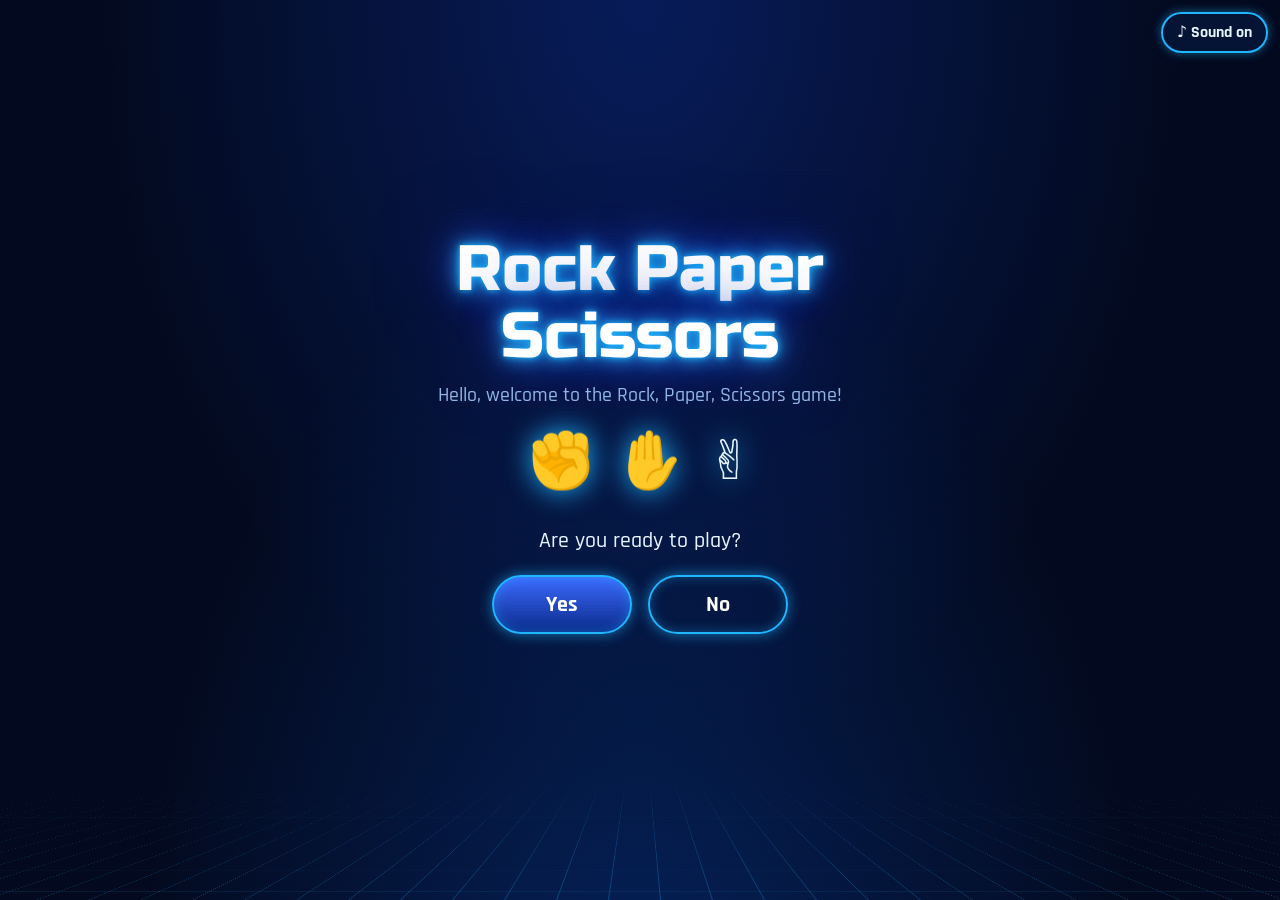
<file: index.html>
<!DOCTYPE html>
<html lang="en">
<head>
<meta charset="utf-8">
<meta name="viewport" content="width=device-width, initial-scale=1, viewport-fit=cover">
<title>Rock Paper Scissors</title>
<link rel="preconnect" href="https://fonts.googleapis.com">
<link rel="preconnect" href="https://fonts.gstatic.com" crossorigin>
<link href="https://fonts.googleapis.com/css2?family=Russo+One&family=Rajdhani:wght@500;700&display=swap" rel="stylesheet">
<link rel="stylesheet" href="style.css">
</head>
<body>
<div class="bg"></div>
<button id="soundBtn" class="sound" aria-pressed="true">♪ Sound on</button>
<main id="app" data-page="home">
  <h1 class="logo">Rock Paper Scissors</h1>
  <p class="tag">Hello, welcome to the Rock, Paper, Scissors game!</p>
  <div class="hero-icons" aria-hidden="true"><span>✊</span><span>✋</span><span>✌️</span></div>
  <p class="prompt">Are you ready to play?</p>
  <div class="row">
    <button id="yesBtn" class="cta">Yes</button>
    <button id="noBtn" class="cta ghost">No</button>
  </div>
  <p id="msg" class="msg" aria-live="polite"></p>
</main>
<script src="main.js"></script>
</body>
</html>
</file>
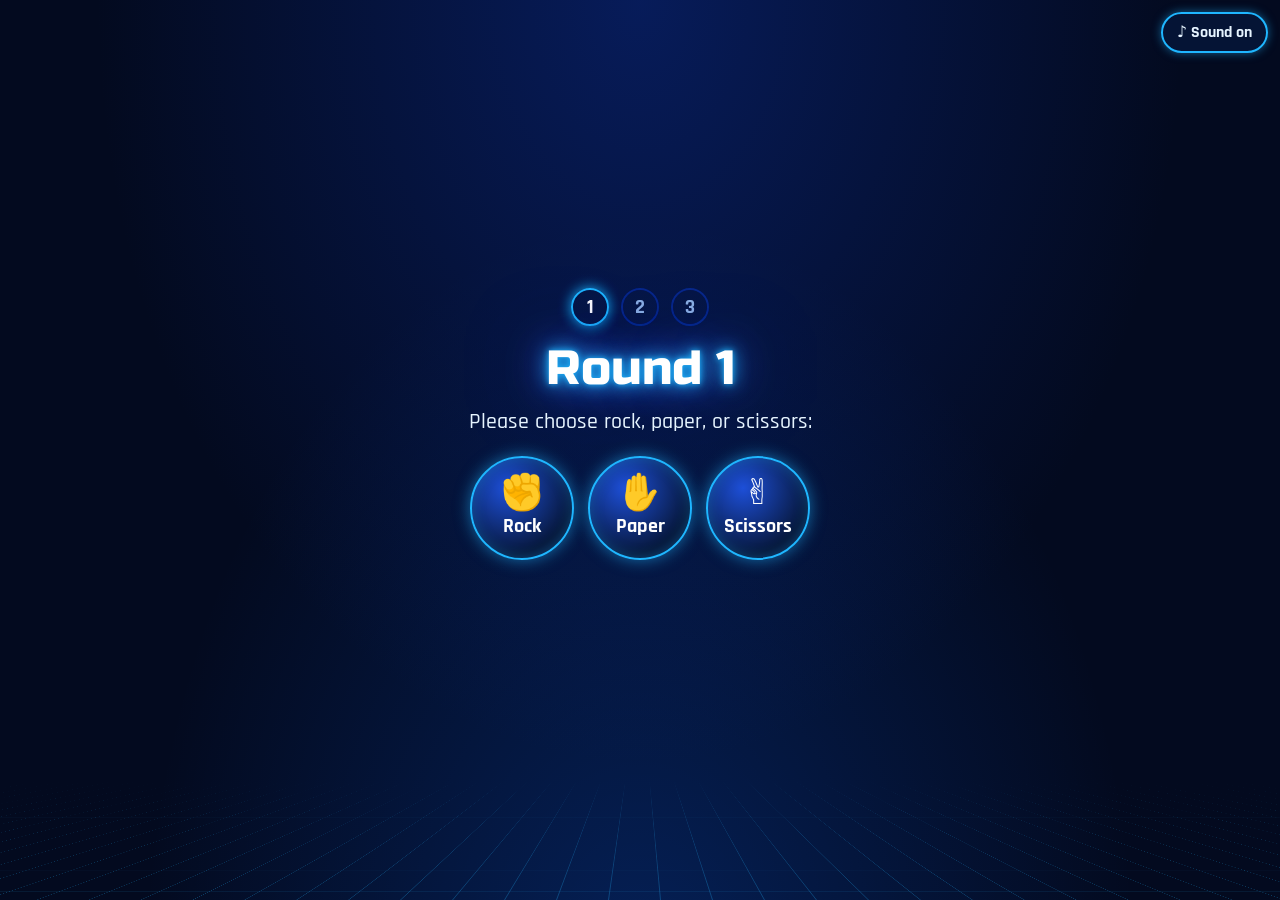
<file: page2.html>
<!DOCTYPE html>
<html lang="en">
<head>
<meta charset="utf-8">
<meta name="viewport" content="width=device-width, initial-scale=1, viewport-fit=cover">
<title>Round 1 · Rock Paper Scissors</title>
<link rel="preconnect" href="https://fonts.googleapis.com">
<link rel="preconnect" href="https://fonts.gstatic.com" crossorigin>
<link href="https://fonts.googleapis.com/css2?family=Russo+One&family=Rajdhani:wght@500;700&display=swap" rel="stylesheet">
<link rel="stylesheet" href="style.css">
</head>
<body>
<div class="bg"></div>
<button id="soundBtn" class="sound" aria-pressed="true">♪ Sound on</button>
<main id="app" data-page="round" data-round="1">
  <ol class="pips" aria-label="Round progress"><li>1</li><li>2</li><li>3</li></ol>
  <h1 class="title">Round 1</h1>
  <p class="prompt">Please choose rock, paper, or scissors:</p>
  <div class="choices">
    <button class="choice" data-choice="rock"><span class="icon">✊</span><span>Rock</span></button>
    <button class="choice" data-choice="paper"><span class="icon">✋</span><span>Paper</span></button>
    <button class="choice" data-choice="scissors"><span class="icon">✌️</span><span>Scissors</span></button>
  </div>
  <section class="arena" hidden>
    <div class="side"><p class="who">You chose</p><div class="card" id="youCard">?</div><p class="name" id="youName"></p></div>
    <div class="vs">VS</div>
    <div class="side"><p class="who">The computer chose</p><div class="card" id="cpuCard">?</div><p class="name" id="cpuName"></p></div>
  </section>
  <p id="result" class="result" aria-live="polite"></p>
  <div class="summary" hidden></div>
  <button id="nextBtn" class="cta" hidden>Next round</button>
</main>
<script src="main.js"></script>
</body>
</html>
</file>
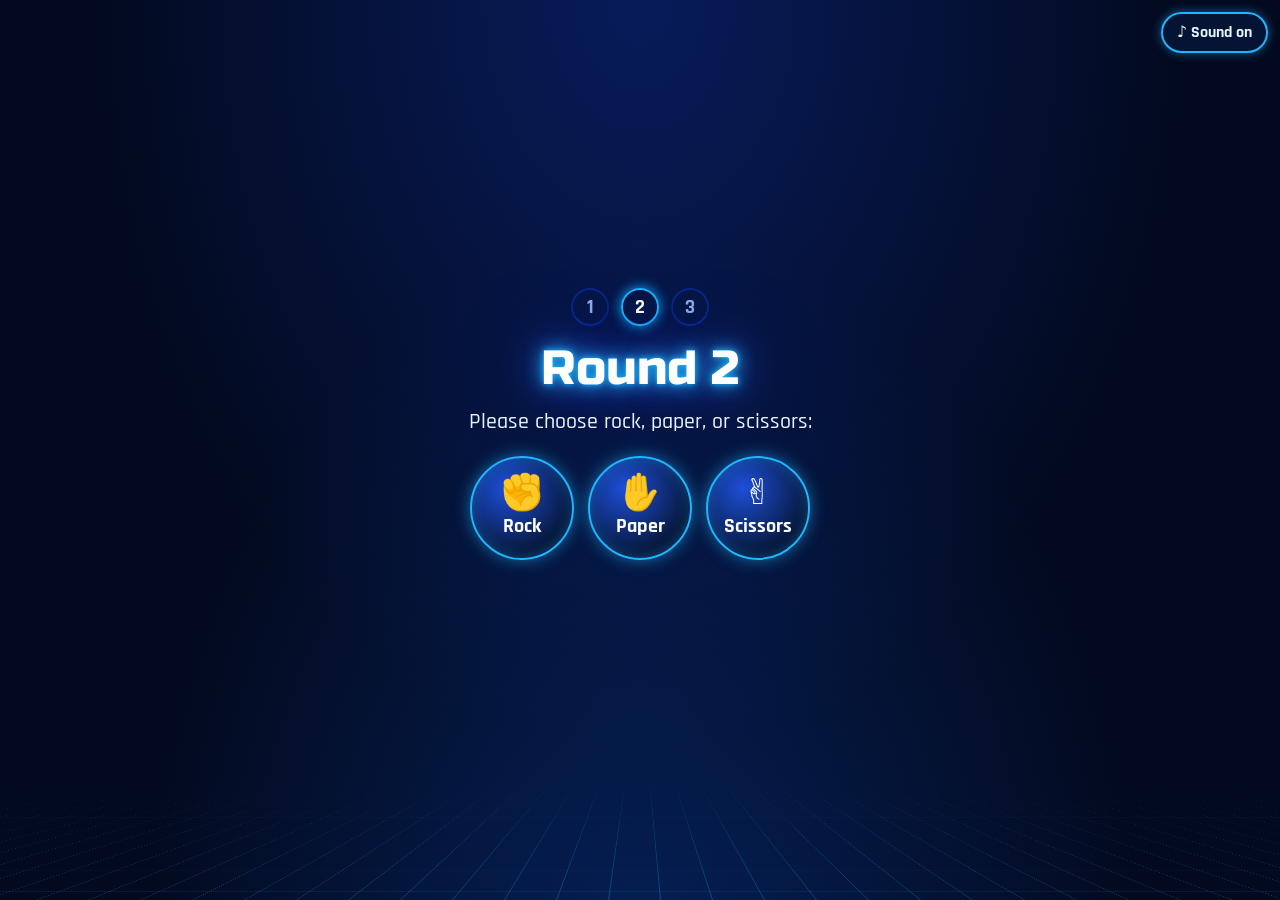
<file: page3.html>
<!DOCTYPE html>
<html lang="en">
<head>
<meta charset="utf-8">
<meta name="viewport" content="width=device-width, initial-scale=1, viewport-fit=cover">
<title>Round 2 · Rock Paper Scissors</title>
<link rel="preconnect" href="https://fonts.googleapis.com">
<link rel="preconnect" href="https://fonts.gstatic.com" crossorigin>
<link href="https://fonts.googleapis.com/css2?family=Russo+One&family=Rajdhani:wght@500;700&display=swap" rel="stylesheet">
<link rel="stylesheet" href="style.css">
</head>
<body>
<div class="bg"></div>
<button id="soundBtn" class="sound" aria-pressed="true">♪ Sound on</button>
<main id="app" data-page="round" data-round="2">
  <ol class="pips" aria-label="Round progress"><li>1</li><li>2</li><li>3</li></ol>
  <h1 class="title">Round 2</h1>
  <p class="prompt">Please choose rock, paper, or scissors:</p>
  <div class="choices">
    <button class="choice" data-choice="rock"><span class="icon">✊</span><span>Rock</span></button>
    <button class="choice" data-choice="paper"><span class="icon">✋</span><span>Paper</span></button>
    <button class="choice" data-choice="scissors"><span class="icon">✌️</span><span>Scissors</span></button>
  </div>
  <section class="arena" hidden>
    <div class="side"><p class="who">You chose</p><div class="card" id="youCard">?</div><p class="name" id="youName"></p></div>
    <div class="vs">VS</div>
    <div class="side"><p class="who">The computer chose</p><div class="card" id="cpuCard">?</div><p class="name" id="cpuName"></p></div>
  </section>
  <p id="result" class="result" aria-live="polite"></p>
  <div class="summary" hidden></div>
  <button id="nextBtn" class="cta" hidden>Next round</button>
</main>
<script src="main.js"></script>
</body>
</html>
</file>
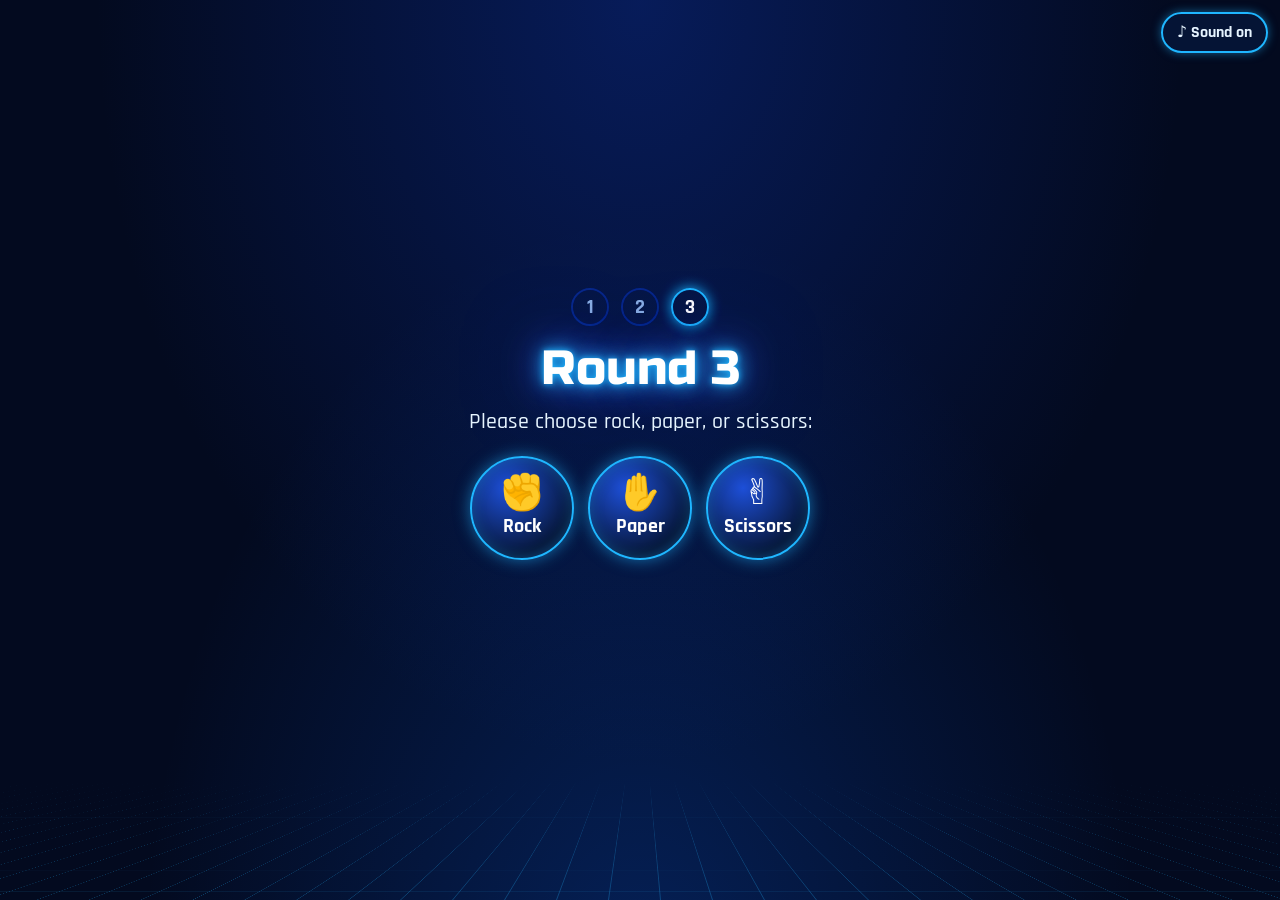
<file: page4.html>
<!DOCTYPE html>
<html lang="en">
<head>
<meta charset="utf-8">
<meta name="viewport" content="width=device-width, initial-scale=1, viewport-fit=cover">
<title>Round 3 · Rock Paper Scissors</title>
<link rel="preconnect" href="https://fonts.googleapis.com">
<link rel="preconnect" href="https://fonts.gstatic.com" crossorigin>
<link href="https://fonts.googleapis.com/css2?family=Russo+One&family=Rajdhani:wght@500;700&display=swap" rel="stylesheet">
<link rel="stylesheet" href="style.css">
</head>
<body>
<div class="bg"></div>
<button id="soundBtn" class="sound" aria-pressed="true">♪ Sound on</button>
<main id="app" data-page="round" data-round="3">
  <ol class="pips" aria-label="Round progress"><li>1</li><li>2</li><li>3</li></ol>
  <h1 class="title">Round 3</h1>
  <p class="prompt">Please choose rock, paper, or scissors:</p>
  <div class="choices">
    <button class="choice" data-choice="rock"><span class="icon">✊</span><span>Rock</span></button>
    <button class="choice" data-choice="paper"><span class="icon">✋</span><span>Paper</span></button>
    <button class="choice" data-choice="scissors"><span class="icon">✌️</span><span>Scissors</span></button>
  </div>
  <section class="arena" hidden>
    <div class="side"><p class="who">You chose</p><div class="card" id="youCard">?</div><p class="name" id="youName"></p></div>
    <div class="vs">VS</div>
    <div class="side"><p class="who">The computer chose</p><div class="card" id="cpuCard">?</div><p class="name" id="cpuName"></p></div>
  </section>
  <p id="result" class="result" aria-live="polite"></p>
  <div class="summary" hidden></div>
  <button id="nextBtn" class="cta" hidden>Next round</button>
</main>
<script src="main.js"></script>
</body>
</html>
</file>
<file: style.css>
/* ===== RPS Arena: shared styles for all 4 pages =====
   Change colors here once and every page updates. */
:root {
  --bg: #030a1f;
  --panel: #07173a;
  --neon: #1fb6ff;      /* main neon blue */
  --electric: #3d6bff;  /* electric blue */
  --deep: #0a2a8a;      /* dark neon blue */
  --text: #e6f4ff;
  --muted: #8fb4e6;
  --win: #5ef2ff;
  --lose: #ff5c8a;
  --tie: #a9b8ff;
  --grid: rgba(31, 182, 255, 0.28);
}

* { box-sizing: border-box; }

html, body { height: 100%; margin: 0; }

body {
  font-family: "Rajdhani", "Trebuchet MS", system-ui, sans-serif;
  font-weight: 500;
  font-size: 1.25rem;
  color: var(--text);
  background: var(--bg);
  display: flex;
  justify-content: center;
  align-items: center;
  padding: env(safe-area-inset-top, 0) 0 env(safe-area-inset-bottom, 0);
  overflow-x: hidden;
}

/* ----- animated neon floor ----- */
.bg {
  position: fixed;
  inset: 0;
  z-index: -1;
  overflow: hidden;
  background:
    radial-gradient(ellipse at 50% 0%, rgba(10, 42, 138, 0.55), transparent 60%),
    radial-gradient(ellipse at 50% 110%, rgba(10, 99, 255, 0.25), transparent 55%),
    var(--bg);
}
.bg::after {
  content: "";
  position: absolute;
  left: -50%;
  right: -50%;
  bottom: 0;
  height: 60%;
  background-image:
    linear-gradient(var(--grid) 1px, transparent 1px),
    linear-gradient(90deg, var(--grid) 1px, transparent 1px);
  background-size: 52px 52px;
  transform: perspective(420px) rotateX(62deg);
  transform-origin: bottom;
  -webkit-mask-image: linear-gradient(to top, #000, transparent);
  mask-image: linear-gradient(to top, #000, transparent);
  animation: floor 2.4s linear infinite;
}
@keyframes floor { to { background-position: 0 52px; } }

/* ----- layout ----- */
main {
  width: 100%;
  max-width: 640px;
  padding: 72px 20px 32px;
  text-align: center;
  animation: enter 0.5s ease both;
}
main.leave {
  opacity: 0;
  transform: scale(0.97);
  transition: opacity 0.2s ease, transform 0.2s ease;
}
@keyframes enter {
  from { opacity: 0; transform: translateY(14px) scale(0.98); }
  to   { opacity: 1; transform: none; }
}

/* ----- type ----- */
.logo, .title {
  font-family: "Russo One", Impact, "Arial Black", sans-serif;
  font-weight: 400;
  margin: 0 0 12px;
  line-height: 1.05;
  color: #fff;
  text-shadow:
    0 0 6px var(--neon),
    0 0 18px var(--neon),
    0 0 42px var(--electric),
    0 0 80px var(--deep);
}
.logo  { font-size: clamp(2.4rem, 11vw, 4rem); animation: flicker 5s infinite; }
.title { font-size: clamp(2rem, 9vw, 3rem); }
.tag, .prompt { margin: 0 0 20px; color: var(--muted); }
.prompt { font-size: 1.4rem; color: var(--text); }

@keyframes flicker {
  0%, 92%, 96%, 100% { opacity: 1; }
  93% { opacity: 0.55; }
  95% { opacity: 0.85; }
}

/* ----- floating hand icons on the home page ----- */
.hero-icons { display: flex; justify-content: center; gap: 22px; margin: 8px 0 28px; font-size: 3.4rem; }
.hero-icons span {
  filter: drop-shadow(0 0 14px var(--neon));
  animation: bob 2.4s ease-in-out infinite;
}
.hero-icons span:nth-child(2) { animation-delay: 0.3s; }
.hero-icons span:nth-child(3) { animation-delay: 0.6s; }
@keyframes bob { 50% { transform: translateY(-12px) rotate(4deg); } }

/* ----- buttons ----- */
.row { display: flex; justify-content: center; gap: 16px; flex-wrap: wrap; }

.cta {
  font: inherit;
  font-weight: 700;
  font-size: 1.35rem;
  min-width: 140px;
  padding: 14px 32px;
  color: #fff;
  background: linear-gradient(180deg, var(--electric), var(--deep));
  border: 2px solid var(--neon);
  border-radius: 999px;
  cursor: pointer;
  box-shadow: 0 0 14px rgba(31, 182, 255, 0.6), inset 0 0 12px rgba(31, 182, 255, 0.35);
  transition: transform 0.15s ease, box-shadow 0.2s ease, filter 0.2s ease;
}
.cta:hover {
  transform: translateY(-3px) scale(1.05);
  box-shadow: 0 0 26px var(--neon), 0 0 60px rgba(61, 107, 255, 0.6), inset 0 0 16px rgba(31, 182, 255, 0.5);
}
.cta:active { transform: scale(0.94); }
.cta.ghost { background: transparent; }
.cta[hidden] { display: none; }

.choices { display: flex; justify-content: center; gap: 14px; flex-wrap: wrap; margin-bottom: 24px; }

.choice {
  font: inherit;
  font-weight: 700;
  position: relative;
  width: 104px;
  height: 104px;
  border-radius: 50%;
  color: #fff;
  background: radial-gradient(circle at 35% 30%, #1d4fd8, var(--panel) 70%);
  border: 2px solid var(--neon);
  cursor: pointer;
  display: flex;
  flex-direction: column;
  align-items: center;
  justify-content: center;
  gap: 2px;
  box-shadow: 0 0 16px rgba(31, 182, 255, 0.55), inset 0 0 14px rgba(31, 182, 255, 0.3);
  transition: transform 0.15s ease, box-shadow 0.2s ease, opacity 0.3s ease;
}
.choice .icon { font-size: 2.2rem; line-height: 1; }
.choice::after {
  content: "";
  position: absolute;
  inset: -2px;
  border-radius: 50%;
  border: 2px solid var(--neon);
  opacity: 0;
}
.choice:hover:not(:disabled) {
  transform: translateY(-6px) scale(1.1);
  box-shadow: 0 0 30px var(--neon), 0 0 70px rgba(61, 107, 255, 0.6), inset 0 0 18px rgba(31, 182, 255, 0.5);
}
.choice:hover:not(:disabled)::after { animation: ring 1s ease-out infinite; }
.choice:active:not(:disabled) { transform: scale(0.92); }
.choice:disabled { cursor: default; opacity: 0.35; }
.choice.picked { opacity: 1; transform: scale(1.12); box-shadow: 0 0 34px var(--win), 0 0 80px var(--electric); }
@keyframes ring {
  from { transform: scale(1); opacity: 0.8; }
  to   { transform: scale(1.6); opacity: 0; }
}

/* ----- round progress ----- */
.pips { display: flex; justify-content: center; gap: 12px; list-style: none; margin: 0 0 18px; padding: 0; }
.pips li {
  width: 38px; height: 38px; border-radius: 50%;
  display: grid; place-items: center;
  font-weight: 700;
  border: 2px solid var(--deep);
  color: var(--muted);
}
.pips li.on   { border-color: var(--neon); color: #fff; box-shadow: 0 0 14px var(--neon); }
.pips li.win  { border-color: var(--win);  color: var(--win);  box-shadow: 0 0 10px var(--win); }
.pips li.lose { border-color: var(--lose); color: var(--lose); box-shadow: 0 0 10px var(--lose); }
.pips li.tie  { border-color: var(--tie);  color: var(--tie); }

/* ----- battle arena ----- */
.arena { display: flex; justify-content: center; align-items: center; gap: 14px; margin: 8px 0 12px; }
.arena[hidden] { display: none; }
.side { flex: 1; max-width: 190px; }
.who { margin: 0 0 8px; color: var(--muted); font-size: 1.05rem; }
.card {
  height: 112px;
  display: grid; place-items: center;
  font-size: 3.4rem;
  border-radius: 20px;
  background: var(--panel);
  border: 2px solid var(--neon);
  box-shadow: 0 0 18px rgba(31, 182, 255, 0.5), inset 0 0 16px rgba(31, 182, 255, 0.2);
}
.card.shake { animation: shake 0.35s ease-in-out 3; }
.card.pop   { animation: pop 0.4s ease; }
.name { margin: 8px 0 0; font-weight: 700; text-transform: capitalize; min-height: 1.5em; }
.vs { font-family: "Russo One", Impact, sans-serif; font-size: 1.4rem; color: var(--neon); text-shadow: 0 0 12px var(--neon); }
@keyframes shake {
  0%, 100% { transform: translateY(0) rotate(0); }
  25% { transform: translateY(-18px) rotate(-6deg); }
  75% { transform: translateY(6px) rotate(6deg); }
}
@keyframes pop { 0% { transform: scale(0.6); } 60% { transform: scale(1.18); } 100% { transform: scale(1); } }

/* ----- result ----- */
.result {
  font-family: "Russo One", Impact, sans-serif;
  font-size: clamp(1.8rem, 8vw, 2.6rem);
  margin: 12px 0 18px;
  min-height: 1.2em;
}
.result.win  { color: var(--win);  text-shadow: 0 0 18px var(--win), 0 0 50px var(--electric); animation: pop 0.5s ease; }
.result.lose { color: var(--lose); text-shadow: 0 0 18px var(--lose); animation: thud 0.5s ease; }
.result.tie  { color: var(--tie);  text-shadow: 0 0 16px var(--tie); animation: pop 0.4s ease; }
@keyframes thud {
  0%, 100% { transform: translateX(0); }
  20% { transform: translateX(-10px); } 40% { transform: translateX(10px); }
  60% { transform: translateX(-6px); }  80% { transform: translateX(6px); }
}

.summary {
  margin: 0 auto 20px;
  padding: 16px 20px;
  max-width: 420px;
  border: 2px solid var(--neon);
  border-radius: 18px;
  background: rgba(7, 23, 58, 0.8);
  box-shadow: 0 0 20px rgba(31, 182, 255, 0.45);
}
.summary[hidden] { display: none; }
.summary p { margin: 4px 0; }
.summary .verdict { font-weight: 700; font-size: 1.5rem; color: #fff; text-shadow: 0 0 12px var(--neon); }

.msg { min-height: 1.6em; margin-top: 18px; color: var(--win); font-weight: 700; text-shadow: 0 0 10px var(--neon); }

/* ----- sound button ----- */
.sound {
  position: fixed;
  top: calc(12px + env(safe-area-inset-top, 0px));
  right: 12px;
  z-index: 5;
  font: inherit;
  font-weight: 700;
  font-size: 1rem;
  padding: 8px 14px;
  color: var(--text);
  background: rgba(7, 23, 58, 0.85);
  border: 2px solid var(--neon);
  border-radius: 999px;
  cursor: pointer;
  box-shadow: 0 0 10px rgba(31, 182, 255, 0.5);
  transition: transform 0.15s ease, box-shadow 0.2s ease;
}
.sound:hover { transform: scale(1.06); box-shadow: 0 0 20px var(--neon); }
.sound[aria-pressed="false"] { opacity: 0.6; }

/* ----- accessibility ----- */
button:focus-visible { outline: 3px solid #fff; outline-offset: 4px; }

@media (prefers-reduced-motion: reduce) {
  *, *::before, *::after { animation: none !important; transition: none !important; }
}

@media (max-width: 420px) {
  .choice { width: 92px; height: 92px; }
  .card { height: 96px; font-size: 2.8rem; }
}
</file>
